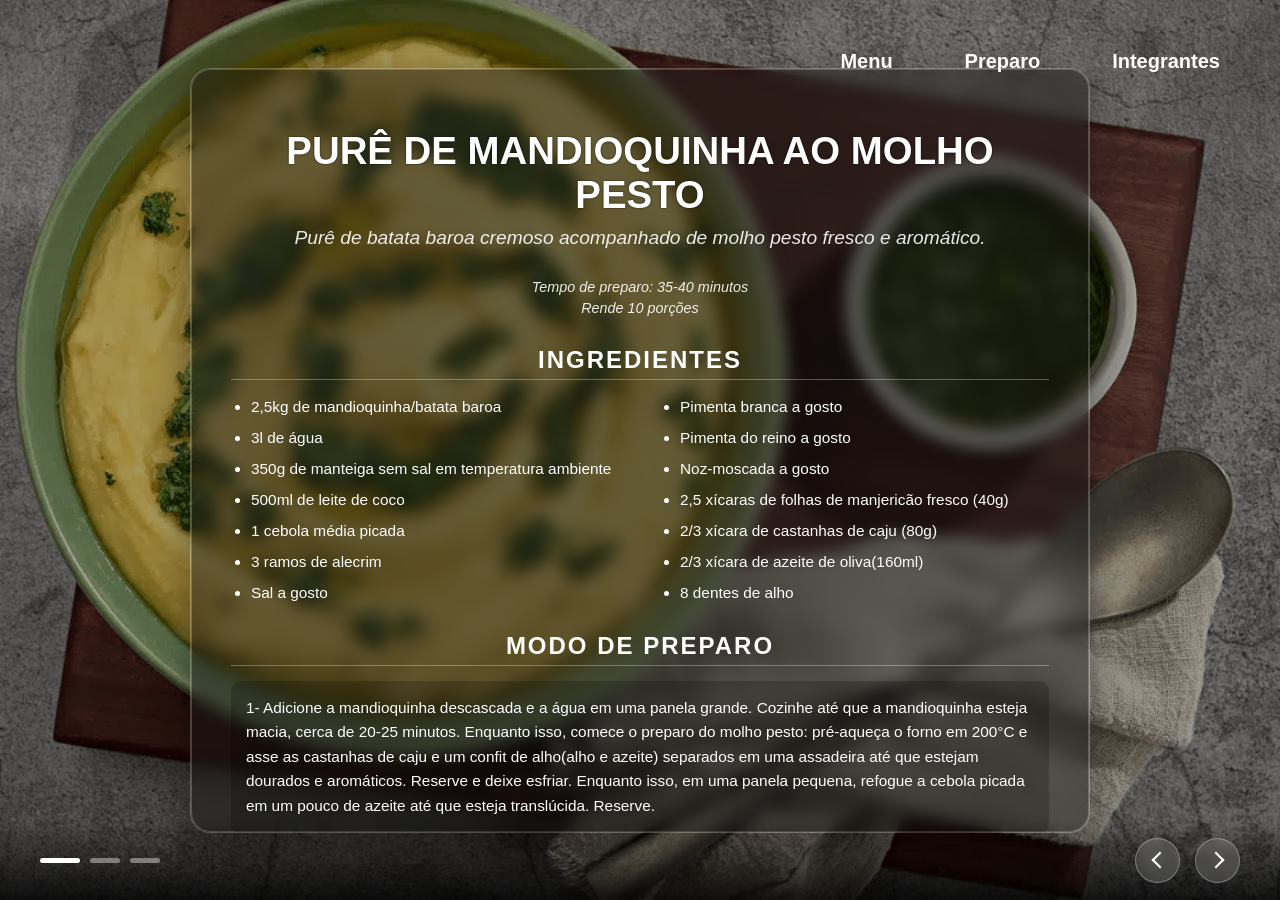
<file: preparo.html>
<!DOCTYPE html>
<html lang="pt-br">
<head>
    <meta charset="UTF-8">
    <meta name="viewport" content="width=device-width, initial-scale=1.0">

    <link rel="shortcut icon" href="img/chapeu.ico" type="image/x-icon">
    
    <link rel="stylesheet" href="css/reset.css">
    <link rel="stylesheet" href="css/header.css">
    <link rel="stylesheet" href="css/preparo.css">

    <title>Modo de Preparo</title>
</head>
<body>
<div id="header-placeholder"></div>
<script src="js/fetchHeader.js"></script>

<section class="fundo"></section>

<section class="containerPreparo">
    <section class="slider">

        <section class="slide active">

            <section class="slideContent">
                <h1 class="titulo"></h1>
                <p class="descricao"></p>
                <p class="tempo"></p>
                <p class="porcoes"></p>

                <h3 class="">INGREDIENTES</h3>
                <ul class="ingredientes"></ul>

                <h3>MODO DE PREPARO</h3>
                <ol class="preparo"></ol>
            </section>
        </section>

    </section>

    <section class="navigation">
        <ul class="bullets"></ul>
        <section class="navButtons">
            <button class="botaoseta prevButton"></button>
            <button class="botaoseta nextButton"></button>
        </section>
    </section>

</section>

<script src="js/preparo.js"></script>
</body>
</html>
</file>
<file: css/header.css>
#header {
    display: flex;
    justify-content: flex-end;
    position: absolute;
    width: 100%;
    padding: 2.5rem 2.5rem;
    z-index: 999;
}

/* Menu em linha */
.menu {
    display: flex;
    gap: 2rem;
    list-style: none;
}

.menu li {
    position: relative;
}

.botaoMenu {
    background: none;
    border: none;
    color: rgb(255, 255, 255);
    font-weight: 700;
    padding: 0.625rem 1.25rem;
    font-size: 1.25rem;
    cursor: pointer;
    transition: background-color 0.3s ease, transform 0.3s ease;
}

    .botaoMenu:hover {
        transform: scale(1.05);
        filter: brightness(1.3) drop-shadow(0 0 10px #d1a847);
    }

    .botaoMenu::after {
      content: '';
      position: absolute;
      bottom: 0;
      left: 50%;
      transform: translateX(-50%);
      width: 0%;
      height: 2px;
      background-color:#312404;
      transition: width 0.3s ease;
    }

    .botaoMenu:hover::after {
      width: 100%;
      filter: brightness(1.5);
    }
    
.nav-menu {
    position: relative;
    top: 0;
    right: 0;
    /* FUNDO DO DROPDOWN + BORDA */
    background: rgba(20, 20, 20, 0.35); /* Fundo um pouco mais escuro para contraste */
    backdrop-filter: blur(12px);
    -webkit-backdrop-filter: blur(12px);
    border: 1px solid rgba(255, 255, 255, 0.2);
    box-shadow: 0 12px 40px rgba(0, 0, 0, 0.4);
    border-radius: 8px;
    /* POSICIONAMENTO E TRANSIÇÃO */
    padding: 0.5rem 0;
    list-style: none;
    opacity: 0;
    visibility: hidden;
    transform: translateY(20px);
    transition: 0.3s;
}

.dropdown {
    position: relative;
}

.nav-menu li a {
    display: block;
    padding: 10px 20px;
    color: white;
    text-decoration: none;
    white-space: nowrap;
    text-align: left;
}
.nav-menu li a:hover {
    background: #333;
}

.dropdown:hover .nav-menu {
    opacity: 1;
    visibility: visible;
    transform: translateY(0);
}
/* botão hamburguer escondido no desktop */
.menu-toggle {
    display: none;
    font-size: 2rem;
    background: none;
    border: none;
    color: white;
    cursor: pointer;
}

@media (max-width: 768px) {

    #header {
        padding: 1.5rem;
        justify-content: space-between;
    }

    /* mostra botão */
    .menu-toggle {
        display: block;
        z-index: 1001;
    }

    /* menu vira painel */
    .menu {
        position: fixed;
        top: 0;
        right: -100%;
        width: 70%;
        height: 100vh;

        flex-direction: column;
        align-items: flex-start;
        padding: 100px 20px;
        gap: 1rem;

        background: rgba(20, 20, 20, 0.6);
        backdrop-filter: blur(12px);

        transition: 0.3s;
    }

    /* menu aberto */
    .menu.active {
        right: 0;
    }

    /* botões ocupam largura toda */
    .botaoMenu {
        width: 100%;
        text-align: left;
    }

    /* dropdown mobile */
    .nav-menu {
        position: static;
        opacity: 1;
        visibility: visible;
        transform: none;
        background: none;
        border: none;
        box-shadow: none;
        padding-left: 15px;
        display: none;
    }

    .dropdown.active .nav-menu {
        display: block;
    }
}
</file>
<file: css/preparo.css>
.containerPreparo {
    display: flex;
    flex-direction: column;
    align-items: center;
    justify-content: center;
    min-height: 100vh;
    width: 100%;
    padding: 20px; /* Evita que o card cole nas bordas da tela */
    box-sizing: border-box;
}
.fundo {
    position: fixed;
    inset: 0;
    background-size: cover;
    background-position: center;
    background-repeat: no-repeat;
    transform: scale(1);
    transition: transform 2s linear;
    z-index: 0;
    will-change: transform;
    backface-visibility: hidden;
    -webkit-backface-visibility: hidden;
}

.fundo.zoom {
    transform: scale(1.1);
}

.fundo::after {
    content: "";
    position: absolute;
    inset: 0;
    background: rgba(0,0,0,0.35);
}

.slider {
    width: 100%;
    max-width: 900px; /* Limita o crescimento em telas gigantes */
    height: 85vh; /* Dá um aspecto de card flutuante */
    background: transparent;
    backdrop-filter: blur(8px);
    -webkit-backdrop-filter: blur(8px);
    border-radius: 20px;
    border: 1px solid rgba(255, 255, 255, 0.2);
    box-shadow: 0 12px 40px rgba(0, 0, 0, 0.4);
    position: relative;
    overflow: hidden;
    display: flex;
    flex-direction: column;
}

.slider::before {
    content: "";
    position: absolute;
    inset: 0;

    background: rgba(20, 20, 20, 0.45);
    backdrop-filter: blur(10px);
    -webkit-backdrop-filter: blur(10px);

    border-radius: 20px;
    border: 1px solid rgba(255, 255, 255, 0.2);

    box-shadow: 0 12px 40px rgba(0, 0, 0, 0.4);

    z-index: 0;
}

.slide {
    height: 100%;
    width: 100%;
}

.slide.active {
    opacity: 1;
    z-index: 2;
}

.slideContent {
    height: 100%;
    box-sizing: border-box;
    flex-grow: 1;
    overflow-y: auto; /* Permite rolar se a receita for grande */
    padding: 60px 40px 100px 40px; /* Padding extra embaixo por causa dos botões */
    display: block;
    flex-direction: column;
    align-items: center;
    justify-content: flex-start;
    padding-bottom: 100px;
    z-index:1;
    position:relative;
}

/* Largura da barra de rolagem */
.slideContent::-webkit-scrollbar { 
    width: 8px; 
}

/* O fundo por onde a barra desliza */
.slideContent::-webkit-scrollbar-track { 
    background: transparent; 
}

/* A barrinha em si */
.slideContent::-webkit-scrollbar-thumb { 
    background: rgba(255, 255, 255, 0.3); /* Branco translúcido */
    border-radius: 10px; /* Bordas arredondadas */
}

/* Quando o mouse passa por cima da barrinha */
.slideContent::-webkit-scrollbar-thumb:hover {
    background: rgba(255, 255, 255, 0.5); 
}

.slideContent h1 {
    color: #fff;
    /* clamp garante um tamanho mínimo, fluidez e tamanho máximo */
    font-size: clamp(1.8rem, 3vw, 2.5rem); 
    font-weight: 800;
    text-align: center;
    text-shadow: 0 0 2px rgba(0,0,0,0.8);
    margin-bottom: 10px;
    width: 100%;
}

.descricao {
    color: rgba(255, 255, 255, 0.9);
    font-size: clamp(1rem, 1.5vw, 1.2rem);
    font-weight: 400;
    font-style: italic;
    text-align: center;
    margin-bottom: 30px;
}

.slideContent h3 {
    color: #fff;
    font-size: clamp(1.2rem, 2vw, 1.5rem);
    font-weight: 700;
    text-align: center;
    margin: 20px 0 15px 0;
    text-transform: uppercase;
    letter-spacing: 2px;
    border-bottom: 1px solid rgba(255, 255, 255, 0.3);
    padding-bottom: 5px;
    width: 100%;
}

.slideContent ul {
    color: #fff;
    font-size: clamp(0.95rem, 1.2vw, 1.1rem);
    text-align: left;
    columns: 2; /* Mantém as duas colunas */
    column-gap: 40px; /* Mais espaço entre as colunas */
    width: 100%;
    line-height: 1.5;
}

.slideContent ul li {
    break-inside: avoid;
    margin-bottom: 8px;
    list-style-type: disc;
    margin-left: 20px;
}

.tempo {
    color: rgba(255, 255, 255, 0.9);
    font-size: clamp(0.9rem, 1.1vw, 1rem);
    font-weight: 400;
    font-style: italic;
    text-align: center;
    margin-bottom: 5px;
}

.porcoes {
    color: rgba(255, 255, 255, 0.9);
    font-size: clamp(0.9rem, 1.1vw, 1rem);
    font-weight: 400;
    font-style: italic;
    text-align: center;
    margin-bottom: 30px;
}   

.preparo {
    color: #fff;
    font-size: clamp(0.95rem, 1.2vw, 1.1rem);
    text-align: left;
    width: 100%;
    line-height: 1.6;
    /* Removido o 'decimal' pois seu JS já traz "1- ", "2- " no texto, evitando dupla numeração */
    list-style: none; 
    padding-left: 0;
}

.preparo li {
    margin-bottom: 15px;
    background: rgba(0, 0, 0, 0.2); /* Cria blocos sutis para separar os passos */
    padding: 15px;
    border-radius: 10px;
}

/* =========================================
   NAVEGAÇÃO (BOTÕES E BULLETS)
   ========================================= */
.navigation {
    position: absolute;
    bottom: 0;
    left: 0;
    width: 100%;
    height: 80px;
    background: linear-gradient(to top, rgba(0,0,0,0.8), transparent); /* Gradiente para destacar os botões */
    display: flex;
    justify-content: space-between;
    align-items: center;
    padding: 0 40px;
    box-sizing: border-box;
    z-index: 10;
}

.bullets {
    display: flex;
    gap: 10px;
}

.bullets li {
    list-style-type: none;
    width: 30px;
    height: 5px;
    background-color: white;
    border-radius: 10px;
    opacity: 0.4;
    transition: all 0.3s ease;
    cursor: pointer;
}

.bullets li.active {
    opacity: 1;
    background-color: #fff;
    width: 40px; /* Bullet ativo fica um pouco maior */
}

.bullets li:hover:not(.active) {
    opacity: 0.8;
}

.navButtons {
    display: flex;
    gap: 15px;
}

.botaoseta {
    background: rgba(255, 255, 255, 0.15); /* Mais elegante */
    border: 1px solid rgba(255, 255, 255, 0.3);
    width: 45px;
    height: 45px;
    border-radius: 50%;
    cursor: pointer;
    display: flex;
    align-items: center;
    justify-content: center;
    backdrop-filter: blur(5px);
    transition: 0.3s;
}

.botaoseta:hover {
    background: rgba(255, 255, 255, 0.3);
    transform: scale(1.05);
}

.prevButton::before,
.nextButton::before {
    content: "";
    width: 10px;
    height: 10px;
    border-top: 2px solid white;
    border-right: 2px solid white;
}

.nextButton::before { transform: rotate(45deg); margin-right: 4px; }
.prevButton::before { transform: rotate(-135deg); margin-left: 4px; }

/* =========================================
   RESPONSIVIDADE (MOBILE)
   ========================================= */
@media (max-width: 768px) {
    .slideContent ul {
        columns: 1; /* Transforma em 1 coluna no celular */
    }
    
    .navigation {
        padding: 0 20px;
    }

    .slider {
        height: 80vh; /* Ocupa mais da tela no celular */
    }
    
    .slideContent {
        padding: 30px 20px 90px 20px;
    }
}
</file>
